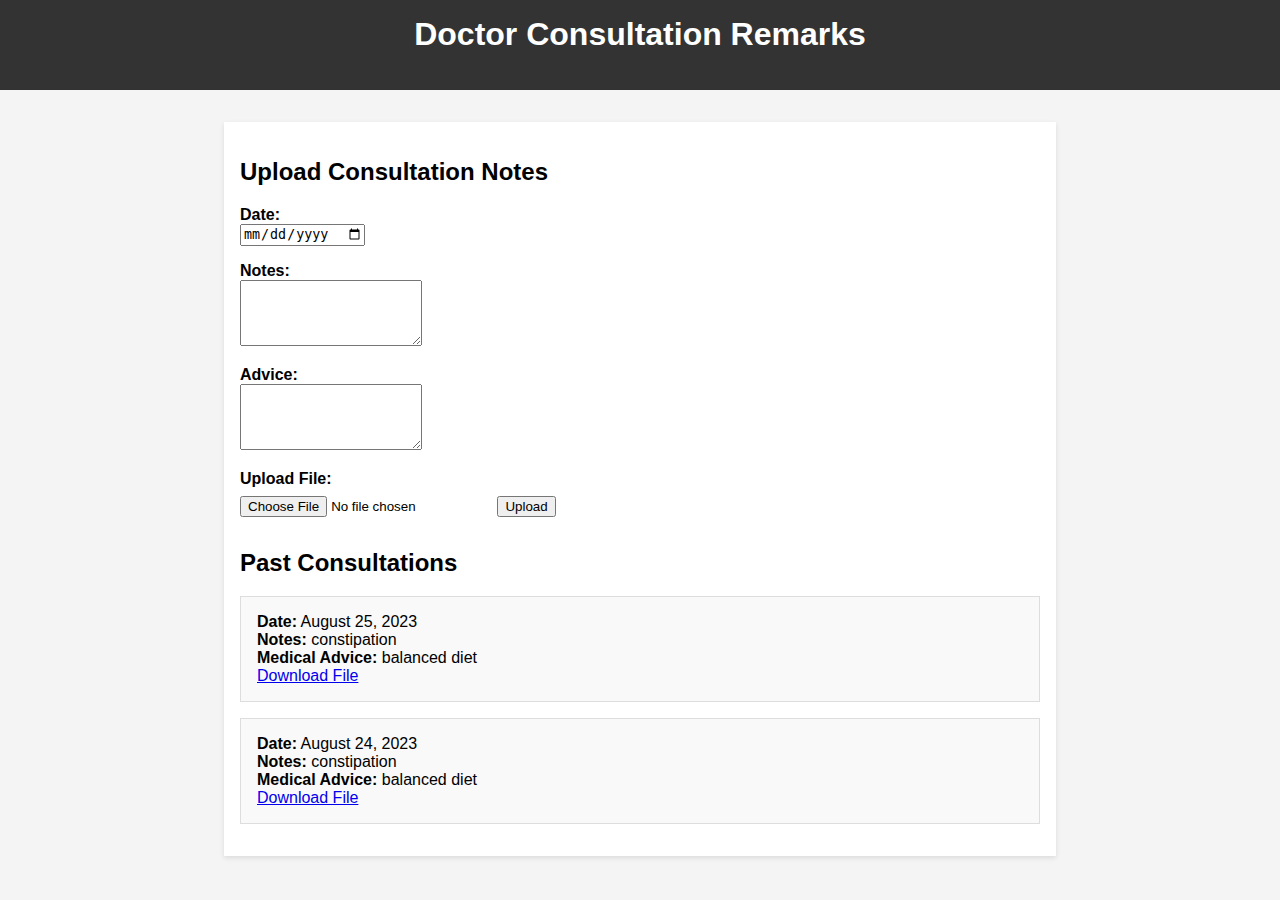
<file: consulations.html>
<!DOCTYPE html>
<html lang="en">
<head>
<meta charset="UTF-8">
<meta name="viewport" content="width=device-width, initial-scale=1.0">
<style>
  body {
    font-family: Arial, sans-serif;
    margin: 0;
    padding: 0;
    background-color: #f4f4f4;
  }
  .header {
    background-color: #333;
    color: #fff;
    text-align: center;
    padding: 1rem;
  }
  .container {
    max-width: 800px;
    margin: 2rem auto;
    padding: 1rem;
    background-color: #fff;
    box-shadow: 0px 2px 5px rgba(0, 0, 0, 0.1);
  }
  h1 {
    margin-top: 0;
  }
  label {
    font-weight: bold;
    display: block;
    margin-top: 1rem;
  }
  input[type="file"] {
    margin-top: 0.5rem;
  }
  .past-consultations {
    margin-top: 2rem;
  }
  .consultation-item {
    border: 1px solid #ddd;
    padding: 1rem;
    margin-bottom: 1rem;
    background-color: #f9f9f9;
  }
</style>
<title>Doctor Consultation Remarks</title>
</head>
<body>
  <div class="header">
    <h1>Doctor Consultation Remarks</h1>
  </div>
  <div class="container">
    <h2>Upload Consultation Notes</h2>
    <form action="#" method="post" enctype="multipart/form-data">
      <label for="uploadDate">Date:</label>
      <input type="date" id="uploadDate" name="uploadDate" required>
      <label for="notes">Notes:</label>
      <textarea id="notes" name="notes" rows="4" required></textarea>
      <label for="advice">Advice:</label>
      <textarea id="advice" name="notes" rows="4" required></textarea>
      <label for="file">Upload File:</label>
      <input type="file" id="file" name="file">
      <button type="submit">Upload</button>
    </form>
    
    <div class="past-consultations">
      <h2>Past Consultations</h2>
      <div class="consultation-item">
        <strong>Date:</strong> August 25, 2023<br>
        <strong>Notes:</strong> constipation<br>
        <strong>Medical Advice:</strong> balanced diet <br>
        <a href="#">Download File</a>
      </div>
      <div class="consultation-item">
        <strong>Date:</strong> August 24, 2023<br>
        <strong>Notes:</strong> constipation<br>
        <strong>Medical Advice:</strong> balanced diet <br>
        <a href="#">Download File</a>
      </div>
      <!-- Add more past consultations as needed -->
    </div>
  </div>
</body>
</html>
</file>
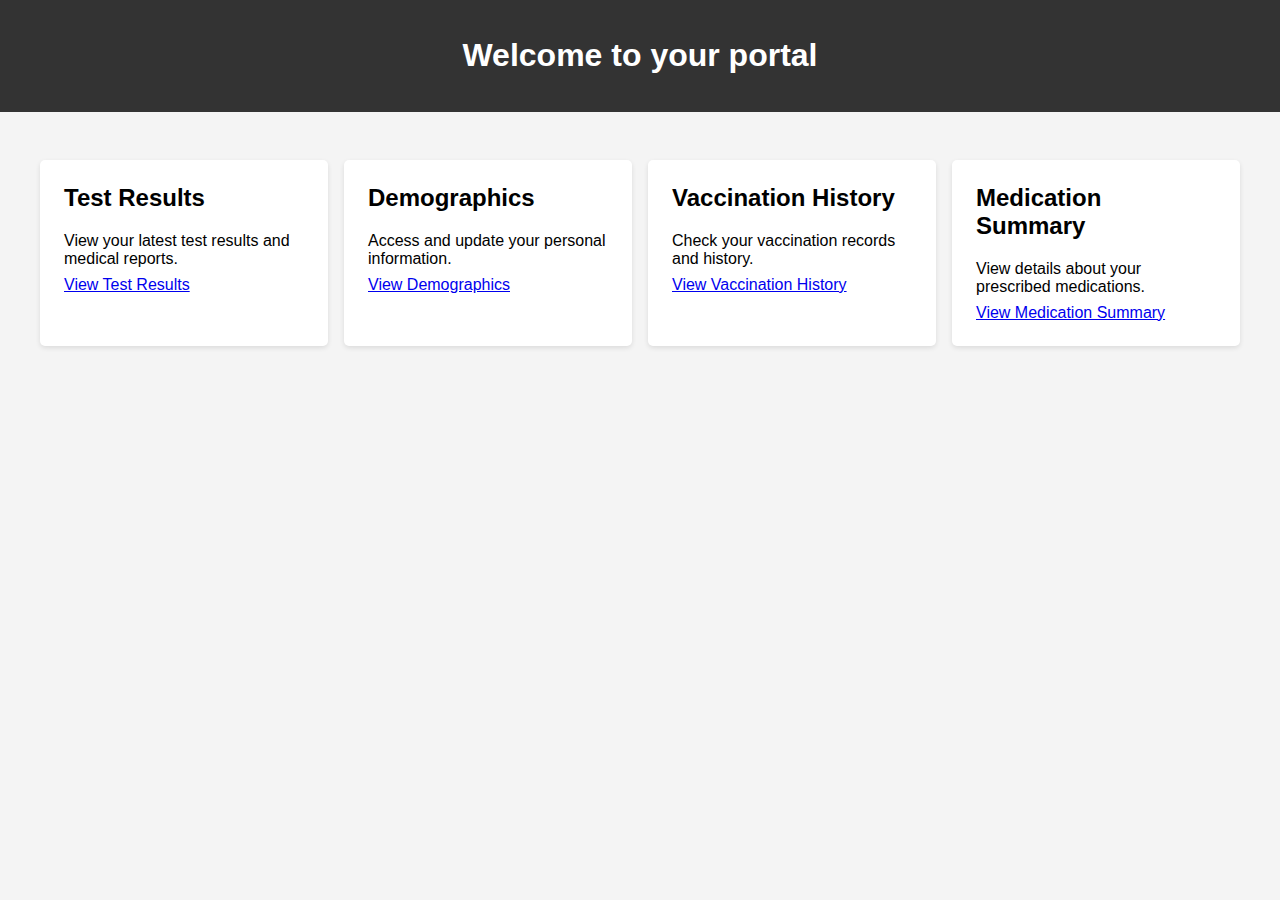
<file: home.html>
<!DOCTYPE html>
<html lang="en">
<head>
<meta charset="UTF-8">
<meta name="viewport" content="width=device-width, initial-scale=1.0">
<style>
  body {
    font-family: Arial, sans-serif;
    margin: 0;
    padding: 0;
    background-color: #f4f4f4;
  }
  .header {
    background-color: #333;
    color: #fff;
    text-align: center;
    padding: 1rem;
  }
  .container {
    max-width: 1200px;
    margin: 2rem auto;
    padding: 1rem;
    display: flex;
    flex-wrap: wrap;
    gap: 1rem;
  }
  .card {
    flex: 1;
    background-color: #fff;
    padding: 1.5rem;
    border-radius: 5px;
    box-shadow: 0px 2px 5px rgba(0, 0, 0, 0.1);
  }
  .card h2 {
    margin-top: 0;
  }
  .card p {
    margin: 0.5rem 0;
  }
</style>
<title>Patient Portal</title>
</head>
<body>
  <div class="header">
    <h1>Welcome to your portal</h1>
  </div>
  <div class="container">
    <div class="card">
      <h2>Test Results</h2>
      <p>View your latest test results and medical reports.</p>
      <a href="testresult.html">View Test Results</a>
    </div>
    <div class="card">
      <h2>Demographics</h2>
      <p>Access and update your personal information.</p>
      <a href="patientDemographics.html">View Demographics</a>
    </div>
    <div class="card">
      <h2>Vaccination History</h2>
      <p>Check your vaccination records and history.</p>
      <a href="vaccinationHistory.html">View Vaccination History</a>
    </div>
    <div class="card">
      <h2>Medication Summary</h2>
      <p>View details about your prescribed medications.</p>
      <a href="medicineSummary.html">View Medication Summary</a>
    </div>
  </div>
</body>
</html>
</file>
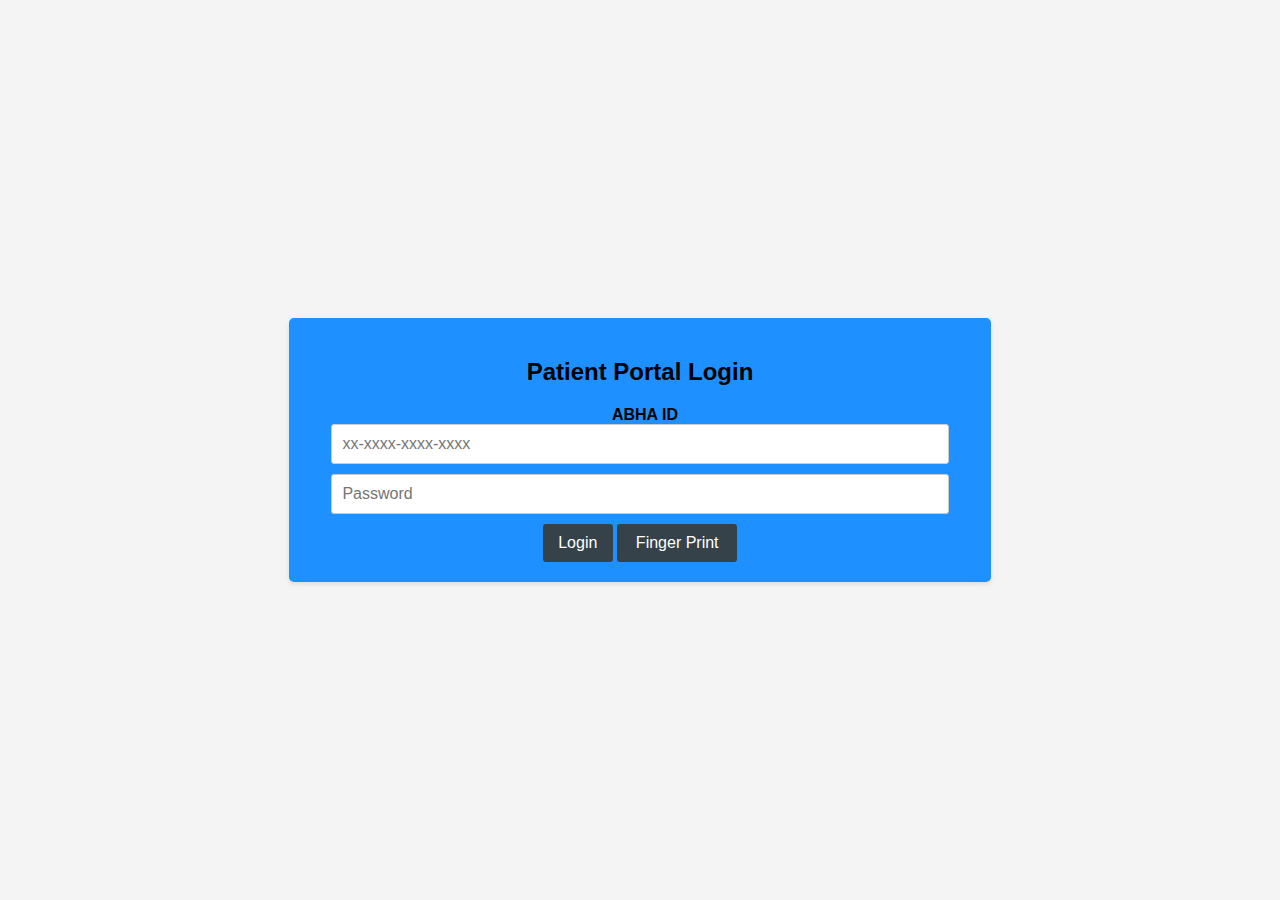
<file: login.html>
<!DOCTYPE html>
<html lang="en">
<head>
    <meta charset="UTF-8">
    <meta name="viewport" content="width=device-width, initial-scale=1.0">
    <title>Patient Portal Login</title>
    <style>
        body {
            font-family: Arial, sans-serif;
            margin: 0;
            padding: 0;
            background-color: #f4f4f4;
        }

        .container {
            width: 100%;
            height: 100vh;
            display: flex;
            align-items: center;
            justify-content: center;
        }

        .login-box {
            background-color: dodgerblue;
            padding: 20px;
            border-radius: 5px;
            box-shadow: 0 2px 5px rgba(0, 0, 0, 0.1);
            text-align: center;
        }

        .login-box h2 {
            margin-bottom: 20px;
        }

        .login-input {
            width: 90%;
            padding: 10px;
            margin-bottom: 10px;
            border: 1px solid #ccc;
            border-radius: 3px;
            font-size: 16px;
        }
        label{
            padding-left: 10px;
            font-size: medium;
        }

        .login-btn {
            width: 70px;
            padding: 10px;
            background-color: #35424a;
            color: white;
            border: none;
            border-radius: 3px;
            font-size: 16px;
            cursor: pointer;
        }
        .fprint-btn {
            width: 120px;
            padding: 10px;
            background-color: #35424a;
            color: white;
            border: none;
            border-radius: 3px;
            font-size: 16px;
            cursor: pointer;
        }
        .login-btn:hover {
            background-color: #29373e;
        }
        .fprint-btn:hover {
            background-color: #29373e;
        }
    </style>
</head>
<body>
    <div class="container">
        <div class="login-box">
            <h2>Patient Portal Login</h2>
            <form>
                <label><b>ABHA ID</b></label>
                <br>
                <input type="text" class="login-input" placeholder="xx-xxxx-xxxx-xxxx" required maxlength="14">
                <input type="password" class="login-input" placeholder="Password">
                <button type="submit" class="login-btn">Login</button>
                <button type="submit" class="fprint-btn">Finger Print</button>
            </form>
        </div>
    </div>
</body>
</html>
</file>
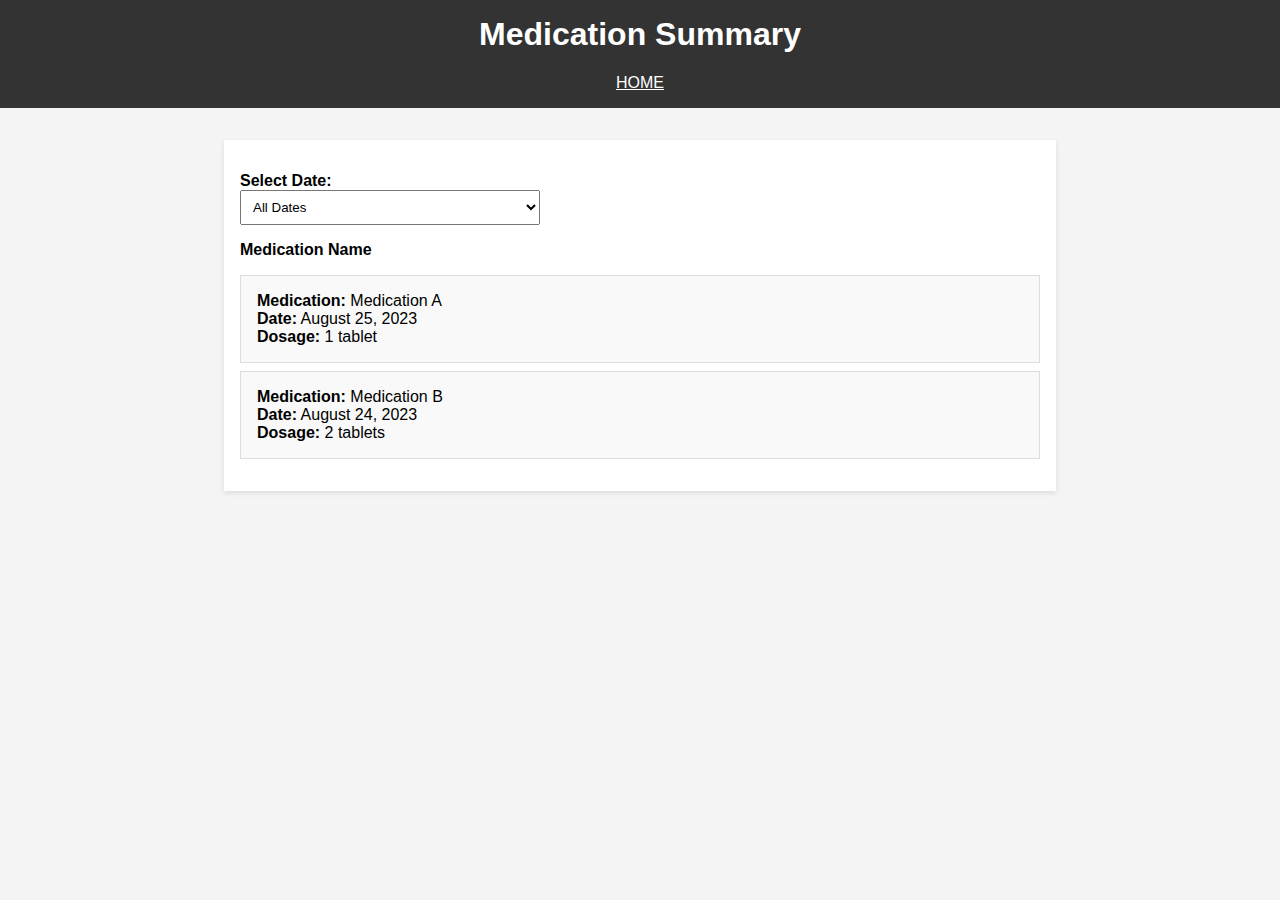
<file: medicineSummary.html>
<!DOCTYPE html>
<html lang="en">
<head>
<meta charset="UTF-8">
<meta name="viewport" content="width=device-width, initial-scale=1.0">
<style>
  body {
    font-family: Arial, sans-serif;
    margin: 0;
    padding: 0;
    background-color: #f4f4f4;
  }
  header {
    background-color: #333;
    color: #fff;
    text-align: center;
    padding: 1rem;
  }
  .container {
    max-width: 800px;
    margin: 2rem auto;
    padding: 1rem;
    background-color: #fff;
    box-shadow: 0px 2px 5px rgba(0, 0, 0, 0.1);
  }
  h1 {
    margin-top: 0;
  }
  label {
    font-weight: bold;
    display: block;
    margin-top: 1rem;
  }
  select {
    padding: 0.5rem;
    width: 100%;
    max-width: 300px;
  }
  ul {
    list-style: none;
    padding: 0;
  }
  li {
    border: 1px solid #ddd;
    margin: 0.5rem 0;
    padding: 1rem;
    background-color: #f9f9f9;
  }
  a{
    color: white;
  }
</style>
<title>Medication Summary</title>
</head>
<body>
  <header>
    <h1>Medication Summary</h1>
    <a href="home.html">HOME</a>
  </header>
  <div class="container">
    <label for="dateFilter">Select Date:</label>
    <select id="dateFilter">
      <option value="">All Dates</option>
      <option value="2023-08-25">August 25, 2023</option>
      <option value="2023-08-24">August 24, 2023</option>
      <!-- Add more options as needed -->
    </select>
    
    <label><b>Medication Name</b></label>
    <ul id="medicationList">
      <li data-date="2023-08-25">
        <strong>Medication:</strong> Medication A<br>
        <strong>Date:</strong> August 25, 2023<br>
        <strong>Dosage:</strong> 1 tablet<br>
      </li>
      <li data-date="2023-08-24">
        <strong>Medication:</strong> Medication B<br>
        <strong>Date:</strong> August 24, 2023<br>
        <strong>Dosage:</strong> 2 tablets<br>
      </li>
      <!-- Add more medication entries as needed -->
    </ul>
  </div>
  <script>
    const dateFilter = document.getElementById('dateFilter');
    const medicationList = document.getElementById('medicationList').getElementsByTagName('li');

    dateFilter.addEventListener('change', function() {
      const selectedDate = dateFilter.value;
      for (let i = 0; i < medicationList.length; i++) {
        const medicationDate = medicationList[i].getAttribute('data-date');
        if (selectedDate === '' || medicationDate === selectedDate) {
          medicationList[i].style.display = 'block';
        } else {
          medicationList[i].style.display = 'none';
        }
      }
    });
  </script>
</body>
</html>
</file>
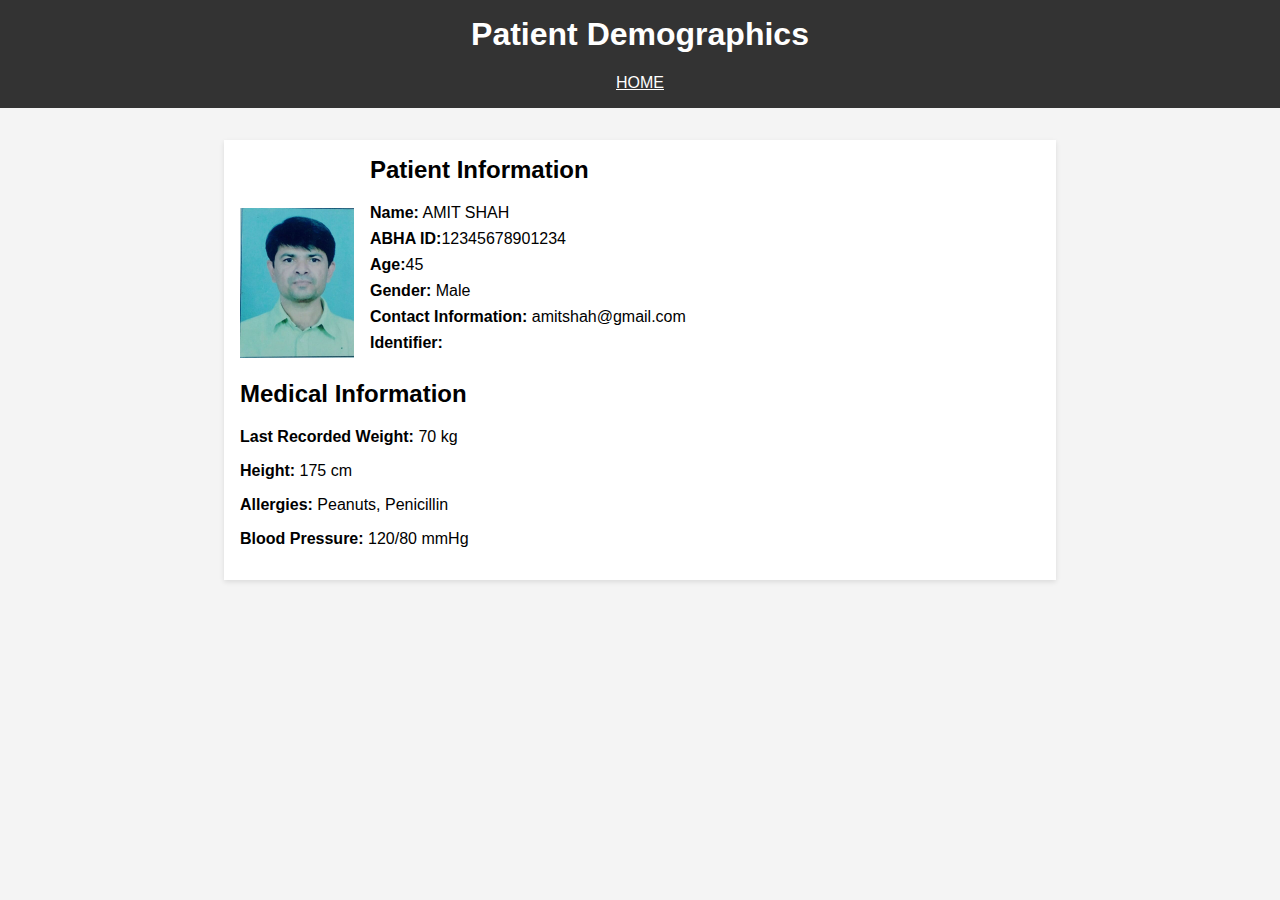
<file: patientDemographics.html>
<!DOCTYPE html>
<html lang="en">
<head>
<meta charset="UTF-8">
<meta name="viewport" content="width=device-width, initial-scale=1.0">
<style>
  body {
    font-family: Arial, sans-serif;
    margin: 0;
    padding: 0;
    background-color: #f4f4f4;
  }
  header {
    background-color: #333;
    color: #fff;
    text-align: center;
    padding: 1rem;
  }
  .container {
    max-width: 800px;
    margin: 2rem auto;
    padding: 1rem;
    background-color: #fff;
    box-shadow: 0px 2px 5px rgba(0, 0, 0, 0.1);
  }
  h1 {
    margin-top: 0;
  }
  .patient-info {
    display: flex;
    align-items: center;
    margin-bottom: 1rem;
  }
  .patient-photo {
    padding-top: 50px;
    max-width: 150px;
    height: 150px;
    margin-right: 1rem;
  }
  .patient-details {
    flex-grow: 1;
  }
  .patient-details h2 {
    margin-top: 0;
  }
  .patient-details p {
    margin: 0.5rem 0;
  }
  a{
    color: white;
  }
</style>
<title>Patient Demographics</title>
</head>
<body>
  <header>
    <h1>Patient Demographics</h1>
    <a href="home.html">HOME</a>
  </header>
  <div class="container">
    <div class="patient-info">
      <img class="patient-photo" src="photo.jpeg" alt="Patient Photo">
      <div class="patient-details">
        <h2>Patient Information</h2>
        <p><strong>Name:</strong> AMIT SHAH</p>
        <p><strong>ABHA ID:</strong>12345678901234</p>
        <p><strong>Age:</strong>45</p>
        <p><strong>Gender:</strong> Male</p>
        <p><strong>Contact Information:</strong> amitshah@gmail.com</p>
        <p><strong>Identifier:</strong></p>
      </div>
    </div>
    
    <h2>Medical Information</h2>
    <p><strong>Last Recorded Weight:</strong> 70 kg</p>
    <p><strong>Height:</strong> 175 cm</p>
    <p><strong>Allergies:</strong> Peanuts, Penicillin</p>
    <p><strong>Blood Pressure:</strong> 120/80 mmHg</p>
  </div>
</body>
</html>
</file>
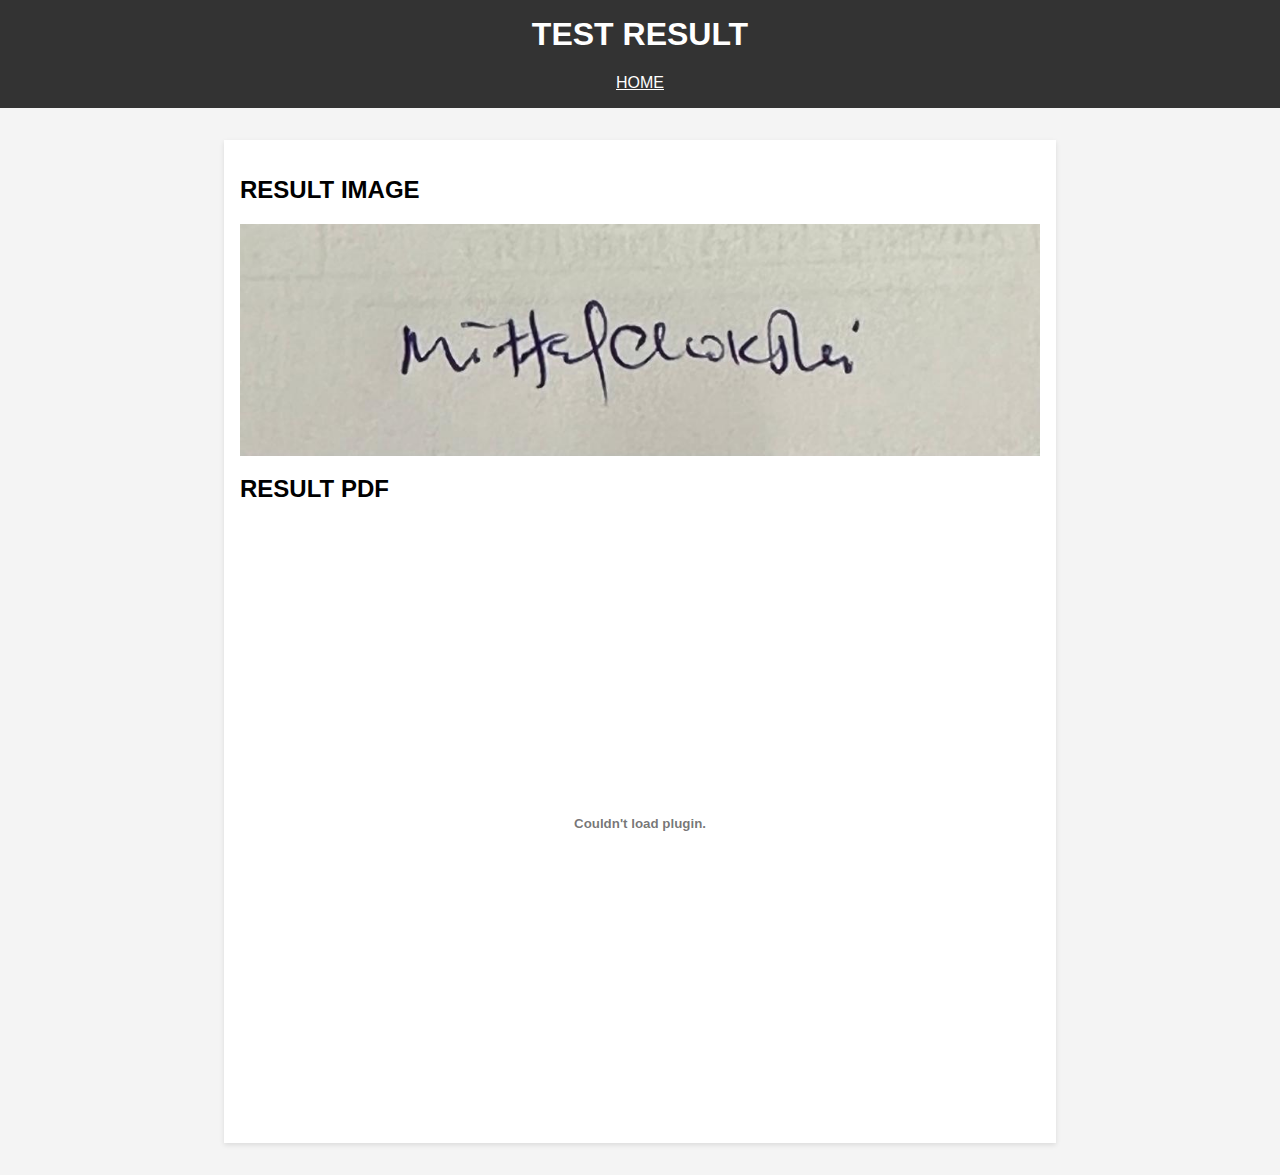
<file: testresult.html>
<!DOCTYPE html>
<html lang="en">
<head>
<meta charset="UTF-8">
<meta name="viewport" content="width=device-width, initial-scale=1.0">
<style>
  body {
    font-family: Arial, sans-serif;
    margin: 0;
    padding: 0;
    background-color: #f4f4f4;
  }
  header {
    background-color: #333;
    color: #fff;
    text-align: center;
    padding: 1rem;
  }
  .container {
    max-width: 800px;
    margin: 2rem auto;
    padding: 1rem;
    background-color: #fff;
    box-shadow: 0px 2px 5px rgba(0, 0, 0, 0.1);
  }
  h1 {
    margin-top: 0;
  }
  img {
    max-width: 100%;
    height: auto;
    margin-top: 1rem;
    display: block;
  }
  embed {
    width: 100%;
    height: 600px;
  }
  a{
    color: white;
  }
</style>
<title>Test Results</title>
</head>
<body>
  <header>
    <h1>TEST RESULT</h1>
    <a href="home.html">HOME</a>
  </header>
  <div class="container">
    <h2>RESULT IMAGE</h2>
    <img src="image.jpeg" alt="Uploaded Image">
    
    <h2>RESULT PDF</h2>
    <embed src="Disability Certificate copy.pdf" type="application/pdf" width="100%" height="600px" />
  </div>
</body>
</html>
</file>
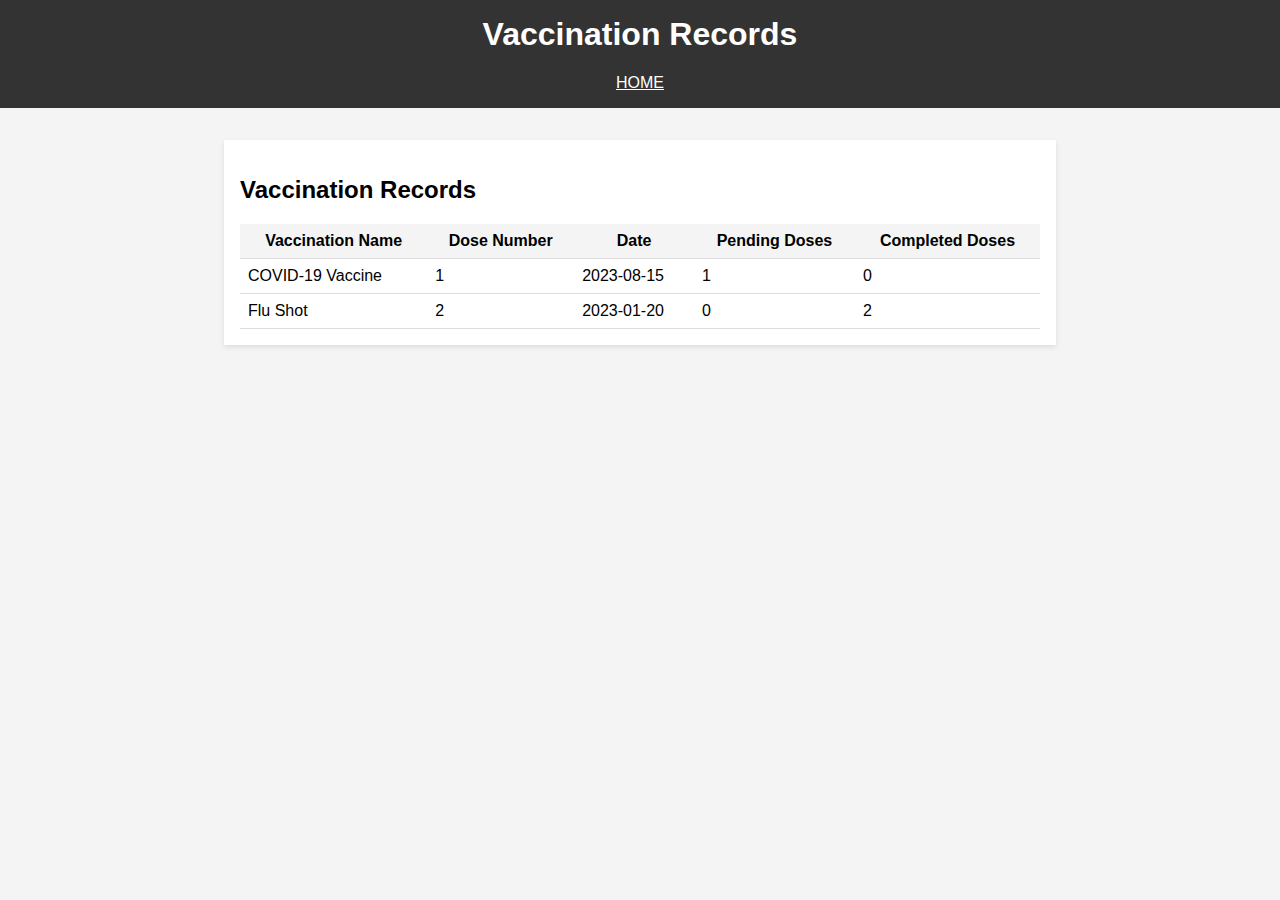
<file: vaccinationHistory.html>
<!DOCTYPE html>
<html lang="en">
<head>
<meta charset="UTF-8">
<meta name="viewport" content="width=device-width, initial-scale=1.0">
<style>
  body {
    font-family: Arial, sans-serif;
    margin: 0;
    padding: 0;
    background-color: #f4f4f4;
  }
  header {
    background-color: #333;
    color: #fff;
    text-align: center;
    padding: 1rem;
  }
  .container {
    max-width: 800px;
    margin: 2rem auto;
    padding: 1rem;
    background-color: #fff;
    box-shadow: 0px 2px 5px rgba(0, 0, 0, 0.1);
  }
  h1 {
    margin-top: 0;
  }
  table {
    width: 100%;
    border-collapse: collapse;
    margin-top: 1rem;
  }
  th, td {
    padding: 0.5rem;
    border-bottom: 1px solid #ddd;
  }
  th {
    background-color: #f4f4f4;
  }
  a{
    color: white;
  }
</style>
<title>Vaccination Records</title>
</head>
<body>
  <header>
    <h1>Vaccination Records</h1>
    <a href="home.html">HOME</a>
  </header>
  <div class="container">
    <h2>Vaccination Records</h2>
    <table>
      <tr>
        <th>Vaccination Name</th>
        <th>Dose Number</th>
        <th>Date</th>
        <th>Pending Doses</th>
        <th>Completed Doses</th>
      </tr>
      <tr>
        <td>COVID-19 Vaccine</td>
        <td>1</td>
        <td>2023-08-15</td>
        <td>1</td>
        <td>0</td>
      </tr>
      <tr>
        <td>Flu Shot</td>
        <td>2</td>
        <td>2023-01-20</td>
        <td>0</td>
        <td>2</td>
      </tr>
      <!-- Add more vaccination records as needed -->
    </table>
  </div>
</body>
</html>
</file>
